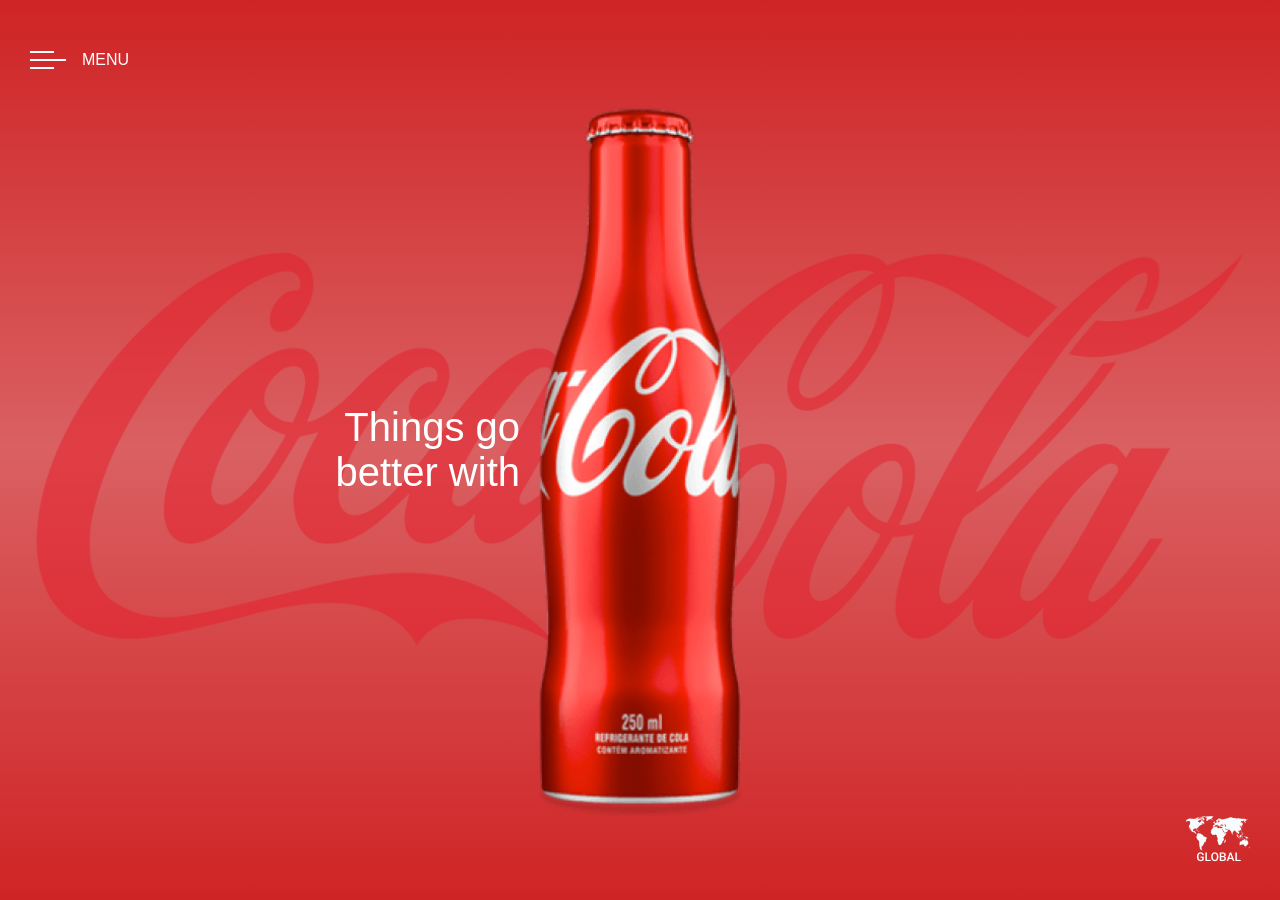
<file: index.html>
<!DOCTYPE html>
<html lang="pt-br">
<head>
    <meta charset="UTF-8">
    <meta name="viewport" content="width=device-width, initial-scale=1.0">
    <link rel="stylesheet" href="./style.css">
    <title>Coca-Cola</title>
</head>
<body>
    
    <header class="header">
        <img class="menu icon"src="./img/menu-burger.png" alt="Menu">
        <span class="menu-tx">MENU</span>
    </header>
    <main class="main">
        <p class="frase">Things go better with</p>
        <img class="garrafa"src="./img/content-image.png" alt="garrafa Coca-Cola">
    </main>
    <footer class="footer">
        <img src="./img/mapa.png" alt="mapa">
    </footer>
</body>
</html>
</file>
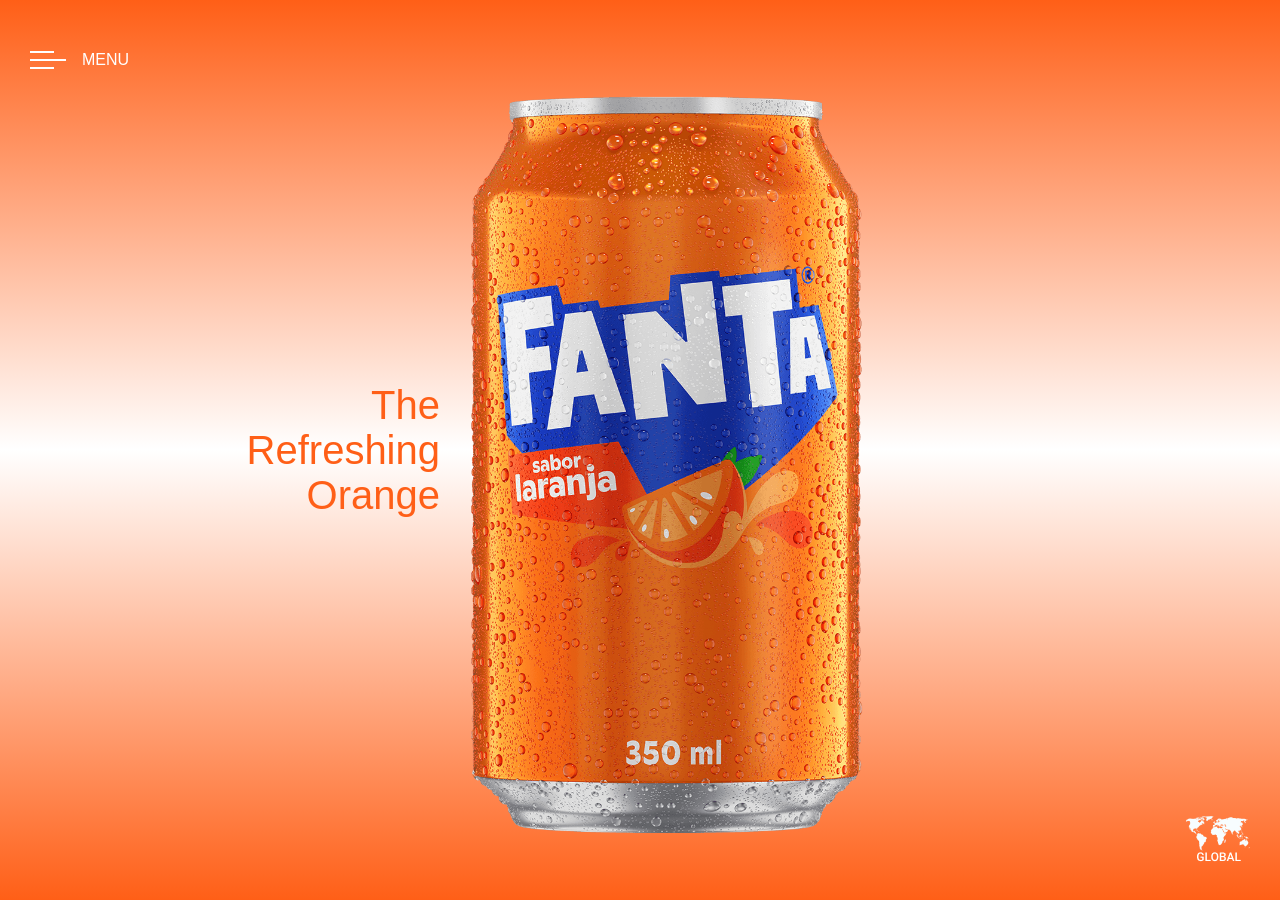
<file: fanta.html>
<!DOCTYPE html>
<html lang="pt-br">
<head>
    <meta charset="UTF-8">
    <meta name="viewport" content="width=device-width, initial-scale=1.0">
    <link rel="stylesheet" href="fanta.css">
    <title>Fanta</title>
</head>
<body>
 <header class="header">
        <img class="menu icon"src="./img/menu-burger.png" alt="Menu">
        <span class="menu-tx">MENU</span>
    </header>
    <main class="main">
        <p class="frase">The Refreshing Orange</p>
        <img class="garrafa"src="./img/lata fanta.png" alt="garrafa fanta">
    </main>
    <footer class="footer">
        <img src="./img/mapa.png" alt="mapa">
    </footer>
    
</body>
</html>
</file>
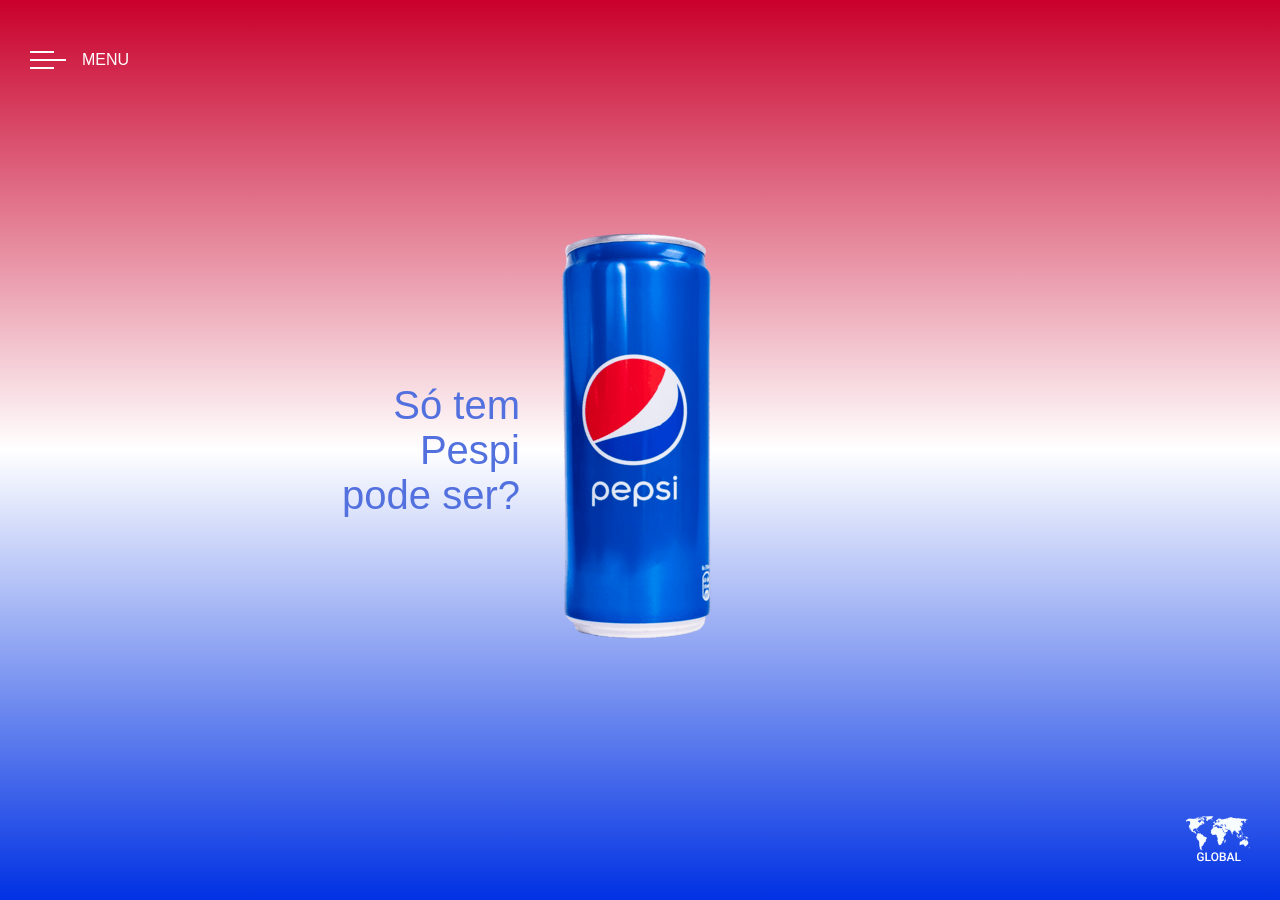
<file: Pepsi.html>
<!DOCTYPE html>
<html lang="pt-br">
<head>
    <meta charset="UTF-8">
    <meta name="viewport" content="width=device-width, initial-scale=1.0">
    <title>Pepsi</title>
    <link rel="stylesheet" href="pepsi.css">

</head>
<body>
    <header class="header">
        <img class="menu icon"src="./img/menu-burger.png" alt="Menu">
        <span class="menu-tx">MENU</span>
    </header>
     <main class="main">
        <SPAn clasS="frase"> Só tem Pespi pode ser?</SPAn> 
    </main>
    <footer class="footer">
        <img src="./img/mapa.png" alt="mapa">
    </footer>
    
</body>
</html>
</file>
<file: style.css>
*{
    padding: 0;
    margin: 0;
    box-sizing: border-box;
}

body{
    height: 100vh;
    background: linear-gradient(#cf2425 0%, #da6062 50%, #cf2425 100%);
    display: flex;
    flex-direction: column;
    padding: 30px;
    font-family: 'Gill Sans', 'Gill Sans MT', Calibri, 'Trebuchet MS', sans-serif;
}

.menu-tx{
    color: white;
}

.header{
 
    height: 60px;
    display: flex;
    align-items: center;
    gap: 16px;
}

.main{
    background-size: contain;
    flex-grow: 1;
    background-image: url(./img/coca-cola-background.png);
    background-repeat: no-repeat;
   background-position: center;
   display: flex;
   align-items: center;
   justify-content: center;
}
.garrafa{
    position: absolute;
    height: 85vh;
}
.frase{
    font-size: 40px;
    color: white;
    transform: translate(-220px);
    width: 200px;
    text-align: right;  
}
.footer{    
    height: 60px;
    display: flex;
    align-items: center;
    justify-content: flex-end;
}
@media(max-width: 768px){
    body{
        padding: 22px;
    }
    .main{
        align-items: flex-start;
    }
    .garrafa{
        height: 65vh;
        bottom: 70px;
    }
    .frase{
        transform: translate(0);
        font-size: 24px;
        text-align: center;
        width: 140px;
    }   
}
</file>
<file: fanta.css>
*{
    padding: 0;
    margin: 0;
    box-sizing: border-box;
}

body{
    height: 100vh;
    background: linear-gradient(180deg,rgba(255, 95, 23, 1) 0%, rgba(255, 255, 255, 1) 50%, rgba(255, 95, 23, 1) 100%);
    display: flex;
    flex-direction: column;
    padding: 30px;
    font-family: 'Gill Sans', 'Gill Sans MT', Calibri, 'Trebuchet MS', sans-serif;
}

.menu-tx{
    color: white;
}

.header{
 
    height: 60px;
    display: flex;
    align-items: center;
    gap: 16px;
}

.main{
    background-size: contain;
    flex-grow: 1;
    background-repeat: no-repeat;
   background-position: center;
   display: flex;
   align-items: center;
   justify-content: center;
}
.garrafa{
    position: absolute;
    height: 85vh;
}
.frase{
    font-size: 40px;
    color:#FF5F17;
    transform: translate(-300px);
    width: 200px;
    text-align:  right;
}
.footer{    
    height: 60px;
    display: flex;
    align-items: center;
    justify-content: flex-end;
}
@media(max-width: 768px){
    body{
        padding: 22px;
    }
    .main{
        align-items: flex-start;
    }
    .garrafa{
        height: 65vh;
        bottom: 80px;
    }
    .frase{
        transform: translate(0);
        font-size: 24px;
        text-align: center;
        width: 140px;
    }   
}
</file>
<file: pepsi.css>
*{
    padding: 0;
    margin: 0;
    box-sizing: border-box;
}
body{
    height: 100vh;
    background: linear-gradient(rgba(201, 0, 43, 1) 0%, rgba(255, 255, 255, 1) 50%, rgba(0, 49, 227, 1) 100%);
    display: flex;
    flex-direction: column;
    padding: 30px;
    font-family: 'Gill Sans', 'Gill Sans MT', Calibri, 'Trebuchet MS', sans-serif;
}
.menu-tx{
    color: white;
}
.header{
    height: 60px;
    display: flex;
    align-items: center;
    gap: 16px;
}
.main{
    flex-grow: 1;
   background-image: url(./img/lt\ pepsi.png);
   background-repeat: no-repeat;
   background-position: center;
   display: flex;
   align-items: center;
   justify-content: center;
}
.garrafa{
    position: absolute;
    height: 85vh;
}
.frase{
    font-size: 40px;
    color: #5270DE;
    transform: translate(-220px);
    width: 200px;
    text-align: right;
}
.footer{    
    height: 60px;
    display: flex;
    align-items: center;
    justify-content: flex-end;
}
@media(max-width:768px){
    body{
     padding: 20px;
    }
    .header{
        height: 40px;
    }
    .main{
        align-items: flex-start;
    }
    .garrafa{
        margin-top: 25px;
        height:40vh;
    }
    .frase{
        color: white;
        transform: translate(0);
        font-size:24px;
        text-align: center;
        width: 140px;
    }
}
</file>
